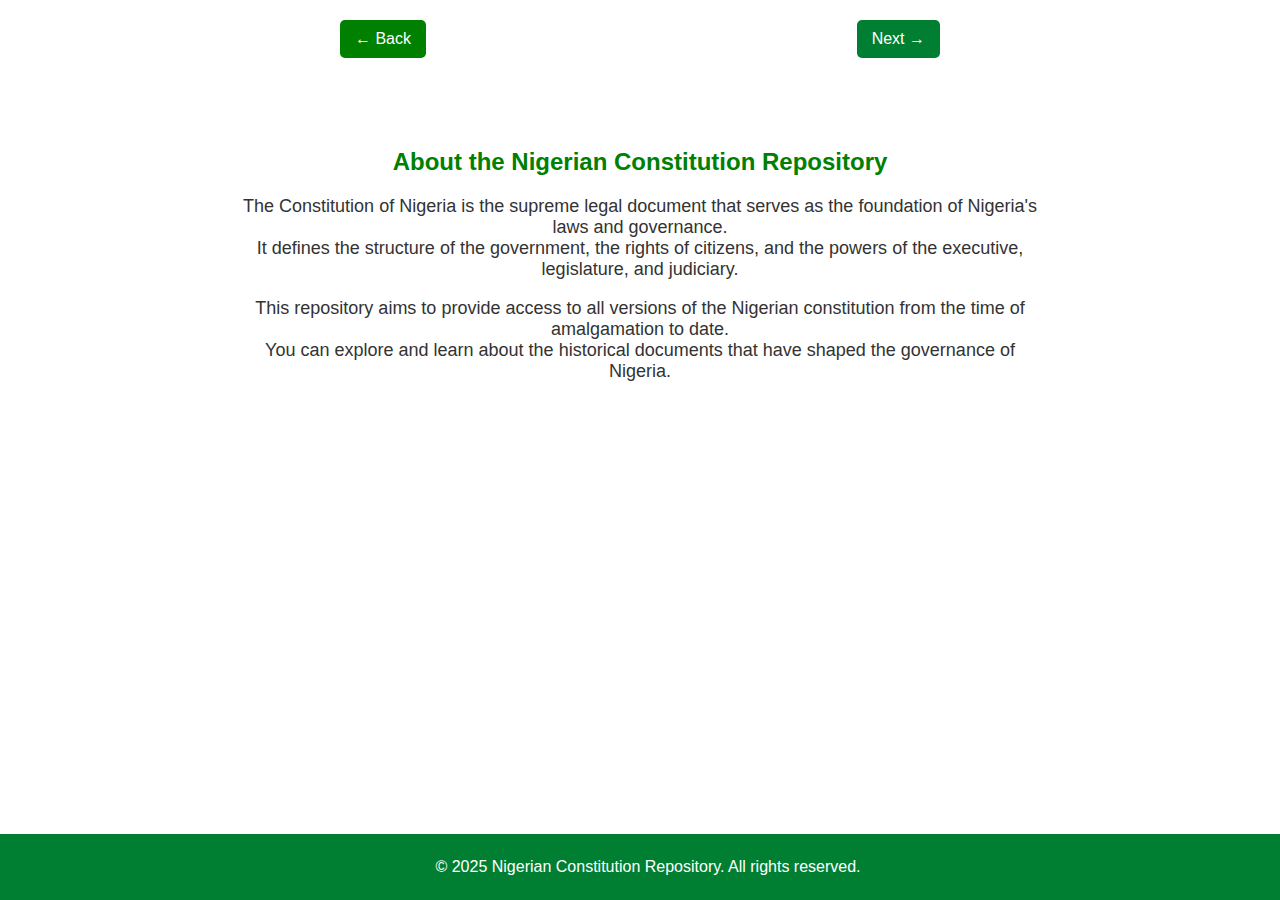
<file: frontend/about.html>
<html lang="en">
<head>
    <meta charset="UTF-8">
    <meta name="viewport" content="width=device-width, initial-scale=1.0">
    <link rel="stylesheet" href="styles.css">
    <title>Document</title>
</head>
<body>
    <div class="nav-buttons">
        <button onclick="goBack()" class="back-button">← Back</button>
        <button onclick="goForward()" class="forward-button">Next →</button>
    </div>
    
    <div class="about" id="about">
        <h2>About the Nigerian Constitution Repository</h2>
        <p>The Constitution of Nigeria is the supreme legal document that serves as the foundation of Nigeria's laws and governance.
            <br> It defines the structure of the government, the rights of citizens, and the powers of the executive, legislature, and judiciary.</p>
          <p> This repository aims to provide access to all versions of the Nigerian constitution from the time of amalgamation to date. <br>
            You can explore and learn about the historical documents that have shaped the governance of Nigeria.</p>
    </div>


     <!-- Footer -->
     <footer>
        <p>&copy; 2025 Nigerian Constitution Repository. All rights reserved.</p>
    </footer>
    <script src="script.js"></script>
</body>
</html>
</file>
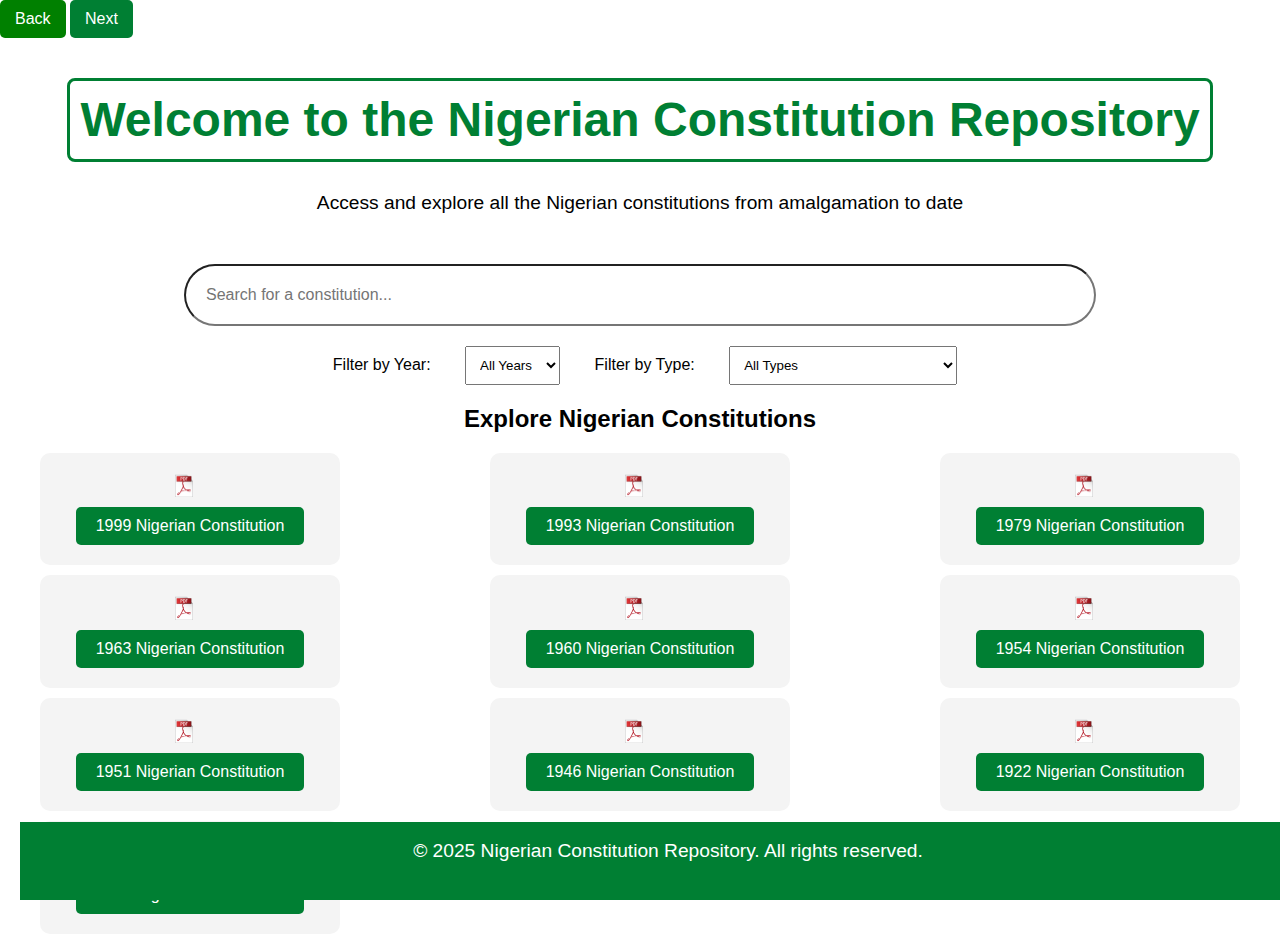
<file: frontend/access.html>
<!DOCTYPE html>
<html lang="en">

<head>
    <meta charset="UTF-8">
    <meta name="viewport" content="width=device-width, initial-scale=1.0">
    <title>Nigerian Constitution Repository</title>
    <link rel="stylesheet" href="styles.css">
</head>
<button class="back-button" onclick="goBack()">Back</button>
<button class="forward-button" onclick="goForward()">Next</button>


    <!-- Hero Section -->
    <div class="hero" id="home">
        <div class="content">
            <h1>Welcome to the Nigerian Constitution Repository</h1>
            <p>Access and explore all the Nigerian constitutions from amalgamation to date</p>
            <input type="text" id="search-bar" placeholder="Search for a constitution...">
        </div>


    <!-- Filter Section -->
<div class="filter-section">
    <label for="year-filter">Filter by Year:</label>
    <select id="year-filter">
        <option value="all">All Years</option>
        <option value="1914">1914</option>
        <option value="1922">1922</option>
        <option value="1946">1946</option>
        <option value="1951">1951</option>
        <option value="1954">1954</option>
        <option value="1960">1960</option>
        <option value="1963">1963</option>
        <option value="1979">1979</option>
        <option value="1999">1999</option>
    </select>

    <label for="type-filter">Filter by Type:</label>
    <select id="type-filter">
        <option value="all">All Types</option>
        <option value="Amalgamation">Amalgamation</option>
        <option value="Colonial Period">Colonial Period</option>
        <option value="Post Independence Democratic">Post Independence Democratic</option>
        <option value="Military rule">Military rule</option>
        <option value="Democratic">Democratic</option>
    </select>
</div>

    <!-- Constitution List Section -->
    <div class="constitution-list" id="documents">
        <h2>Explore Nigerian Constitutions</h2>
        <div class="documents">
            
            <div class="doc-item" data-year= "1999" data-type="Democratic">
                <img class="pdf-icon" src="pdf-icon.png" alt="PDF Icon">
                <a href="../pdf/1999_constitution.pdf" target="_blank">1999 Nigerian Constitution</a>
            </div>

            <div class="doc-item" data-year= "1993" data-type="Military rule">
                <img class="pdf-icon" src="pdf-icon.png" alt="PDF Icon">
                <a href="../pdf/1993_constitution.pdf" target="_blank">1993 Nigerian Constitution</a>
            </div>

            <div class="doc-item" data-year= "1979" data-type="Military rule">
                <img class="pdf-icon" src="pdf-icon.png" alt="PDF Icon">
                <a href="constitution-1.pdf" target="_blank">1979 Nigerian Constitution</a>
            </div>
           
            <div class="doc-item" data-year= "1963" data-type="Military rule">
                <img class="pdf-icon" src="pdf-icon.png" alt="PDF Icon">
                <a href="constitution-1.pdf" target="_blank">1963 Nigerian Constitution</a>
            </div>

            <div class="doc-item" data-year= "1960" data-type="Post Independence Democratic">
                <img class="pdf-icon" src="pdf-icon.png" alt="PDF Icon">
                <a href="constitution-2.pdf" target="_blank">1960 Nigerian Constitution</a>
            </div>

            <div class="doc-item" data-year= "1954" data-type="Colonial Period">
                <img class="pdf-icon" src="pdf-icon.png" alt="PDF Icon">
                <a href="constitution-3.pdf" target="_blank">1954 Nigerian Constitution</a>
            </div>

            <div class="doc-item" data-year= "1951" data-type="Colonial Period">
                <img class="pdf-icon" src="pdf-icon.png" alt="PDF Icon">
                <a href="constitution-4.pdf" target="_blank">1951 Nigerian Constitution</a>
            </div>

            <div class="doc-item" data-year="1946" data-type="Colonial Period">
                <img class="pdf-icon" src="pdf-icon.png" alt="PDF Icon">
                <a href="constitution-1.pdf" target="_blank">1946 Nigerian Constitution</a>
            </div>

            <div class="doc-item" data-year="1922" data-type="Colonial Period">
                <img class="pdf-icon" src="pdf-icon.png" alt="PDF Icon">
                <a href="constitution-1.pdf" target="_blank">1922 Nigerian Constitution</a>
            </div>

            <div class="doc-item" data-year="1914" data-type="Amalgamation">
                <img class="pdf-icon" src="pdf-icon.png" alt="PDF Icon">
                <a href="constitution-1.pdf" target="_blank">1914 Nigerian Constitution</a>
            </div>
           
        </div>
    </div>


    <!-- Footer -->
    <footer>
        <p>&copy; 2025 Nigerian Constitution Repository. All rights reserved.</p>
    </footer>


    <script src="script.js"></script>
</body>

</html>
</file>
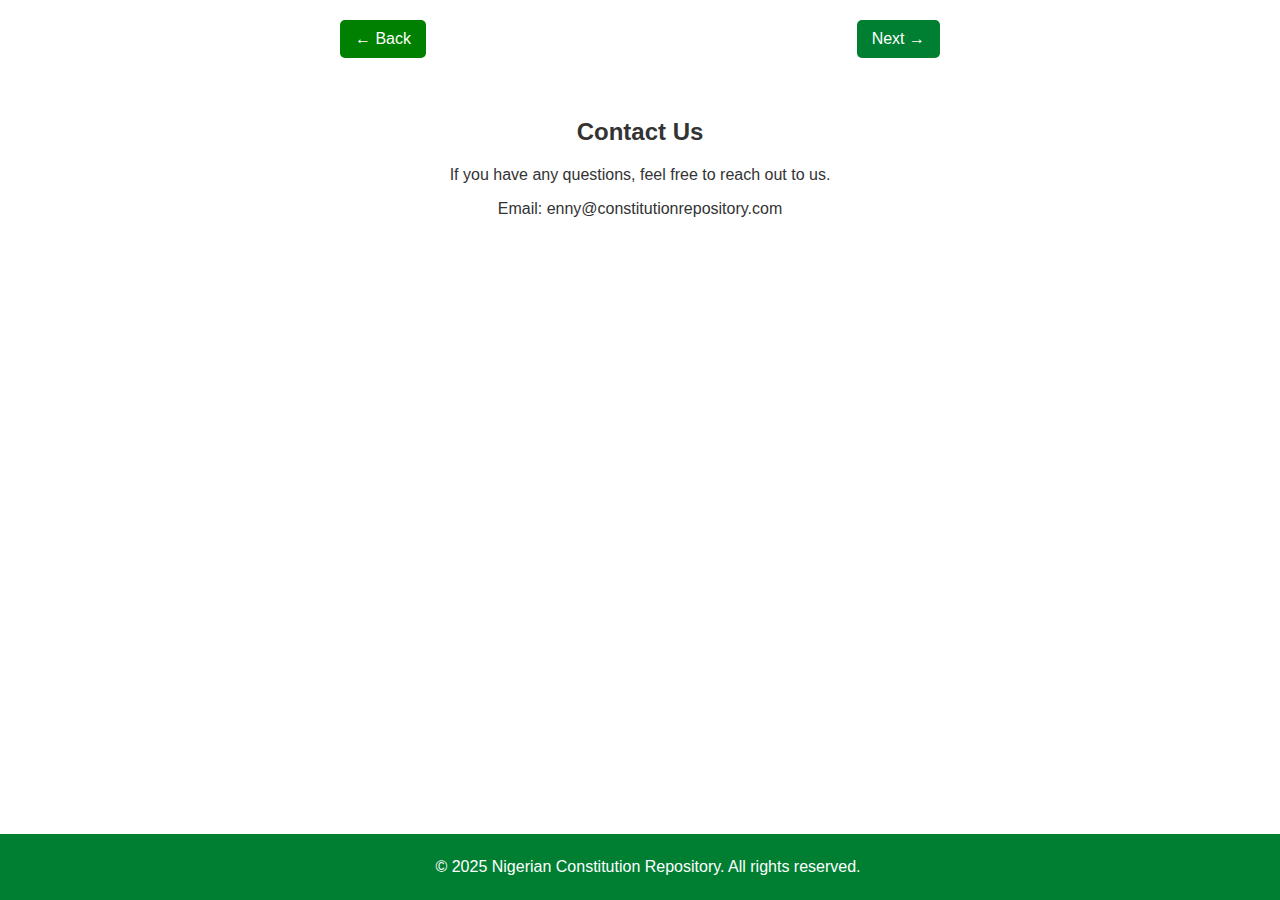
<file: frontend/contact.html>
<html lang="en">
<head>
    <meta charset="UTF-8">
    <meta name="viewport" content="width=device-width, initial-scale=1.0">
    <link rel="stylesheet" href="styles.css">
    <title>Document</title>
</head>
<body>
    <div class="nav-buttons">
        <button onclick="goBack()" class="back-button">← Back</button>
        <button onclick="goForward()" class="forward-button">Next →</button>
    </div>
    
    <div class="contact" id="contact">
        <h2>Contact Us</h2>
        <p>If you have any questions, feel free to reach out to us.</p>
        <p>Email: enny@constitutionrepository.com</p>
    </div>


     <!-- Footer -->
     <footer>
        <p>&copy; 2025 Nigerian Constitution Repository. All rights reserved.</p>
    </footer>
    <script src="script.js"></script>
</body>
</html>
</file>
<file: frontend/styles.css>
body {
  font-family: Arial, sans-serif;
  margin: 0;
  padding: 0;
  background-color: #fff;
  color: #333;
  margin-bottom: 40px;
  padding-bottom: 50px; 
}


/* Green Heading */
h1 {
  color: #007f33; /* Dark green */
  font-weight: bold;
  border: 3px solid #007f33; 
  padding: 10px;
  border-radius: 8px;
  text-align: center;
}

/* Green Bordered Container */
.container {
  background: white;
  padding: 25px;
  border-radius: 10px;
  border: 5px solid #007f33; /* Green edges */
  box-shadow: 0px 4px 8px rgba(0, 0, 0, 0.1);
}

/* Search Bar and Dropdown Styling */
#searchBox, #filterDropdown, #subFilterDropdown #sectionNumber{
  border: 1px solid #007f33;
  border-radius: 8px;
  padding: 10px;
  font-size: 16px;
}
.d-flex.gap-3 {
  align-items: center;
}

/* Green Buttons for Summarization and Analysis */
.btn-success,
.btn-primary,
.btn-warning,
.forward-button {
  background-color: #007f33 !important; 
  border: none;
  color: white;
  padding: 10px 15px;
  border-radius: 5px;
  transition: transform 0.2s, box-shadow 0.2s;
}

.btn-success:hover, .btn-primary:hover,.btn-warning:hover 
.back-button:hover, .forward-button:hover {
  background-color: #007f33 !important; 
  transform: scale(1.05); 
  box-shadow: 0 4px 8px rgba(0, 0, 0, 0.2);
}

/* Textarea Container for Side-by-Side Layout */
.textarea-container {
  display: flex; 
  gap: 10px;
  width: 100%;
  border: 5px solid #007f33; 
  border-radius: 8px;
  overflow: hidden; 
}

/* Textbox Styling */
textarea {
  background: #f8fff8; 
  border: none; 
  padding: 15px;
  min-height: 180px;
  width: 100%;
  resize: none;
  color: black; 
  font-size: 16px;
}

/* Vertical Green Separator Between Textboxes */
.textarea-container textarea:not(:last-child) {
  border-right: 5px solid #007f33; 
}

/* Navbar styles */
.navbar {
  background-color: #007f33; 
  padding: 15px 40px;
  min-height: 50px;
  display: flex;
  justify-content: space-between; 
  align-items: center;
  position: relative;
  
}
.nav-buttons {
  display: flex;
  justify-content: space-between;
  max-width: 600px; 
  margin: 0 auto;
}

/* Align nav links to the right */
.nav-links {
  list-style-type: none;
  padding: 0;
  display: flex;
  gap: 15px;
  margin-left: auto;
  transition: transform 0.3s ease-in-out;
}
.nav-links.show {
  transform: translateX(0); 
}

.nav-links li {
  display: inline;
}

.nav-links li a {
  color: white;
  text-decoration: none;
  font-size: 16px;
}

.nav-links li a:hover {
  color: #d4edda; 
}

.navbar ul.nav-links {
    display: flex;
    justify-content: space-around;
    list-style-type: none;
}

.navbar .menu-toggle {
    display: none; 
}
/* Hamburger menu (hidden by default) */
.menu-toggle {
  display: none;
  font-size: 36px;
  color: black;
  cursor: pointer;
}

@media screen and (max-width: 768px) {
  .navbar ul.nav-links {
      display: none;
      flex-direction: column;
      width: 100%;
      background-color: #333;
  }

  .navbar ul.nav-links.show {
      display: block;
  }
}


/* Responsive Design */
@media screen and (max-width: 768px) {
    .navbar {
        flex-direction: column;
        align-items: flex-start;
    }

    .nav-links {
        display: none;
        flex-direction: column;
        width: 100%;
        background-color: #007f33;
        padding: 10px 0;
    }

    .nav-links.active {
        display: flex;
    }

    .menu-toggle {
        display: block;
    }

    .d-flex.gap-3 {
        flex-direction: column;
        gap: 10px;
    }

    .textarea-container {
        flex-direction: column;
    }

    textarea:not(:last-child) {
        border-right: none;
        border-bottom: 5px solid #007f33;
    }
}

/* Hero Section */
.hero {
  background-color: white; 
  color: black;
  padding: 40px 20px;
  text-align: center;
  align-items: center;
  justify-content: center;
  flex-direction: row;
  position: relative;
  height: 20vh;
}


.hero .content {
  display: flex;
  flex-direction: column;
  align-items: center; 
  text-align: center;

   
}

.hero h1 {
  margin: 0;
  font-size: 3rem;
  line-height: 1.2;
  font-weight: bold;
  margin-bottom: 20px;
  
} 
.hero p {
  font-size: 1.2rem; 
  margin-top: 10px;
  margin-bottom: 30px;
  
}

/* Search bar styling */
.hero #search-bar {
  padding: 20px;
  width: 70%;
  border-radius: 35px;
  font-size: 1rem;
  margin-top: 20px;
  transition: all 0.3s ease;
  box-shadow: 0 4px 6px rgba (0, 0, 0, 0.1);
}

.hero #search-bar:focus {
  outline: none;
  box-shadow: 0 4px 8px rgba(0, 0, 0, 0.2);
}

@media (max-width: 768px) {
  .hero h1 {
      font-size: 2rem; 
  }

  .hero p {
      font-size: 1rem; 
  }

  .hero #search-bar {
      width: 80%; 
  }
}

/* PDF Icon */
.pdf-icon {
  width: 20px;
  vertical-align: middle;
  margin-right: 10px;
}

/* Filter Section */
.filter-section {
  margin: 20px;
  text-align: center;
}

.filter-section label,
.filter-section select {
  margin: 0 10px;
  padding: 10px;
}

/* Constitution List Section */
.constitution-list {
  margin: 20px;
}

.documents {
  display: flex;
  flex-wrap: wrap;
  justify-content: space-between;
  gap: 10px;
}

.doc-item {
  background-color: #f4f4f4;
  padding: 20px;
  width: 250px;
  text-align: center;
  border-radius: 10px;
  box-sizing: border-box;
}

@media (min-width: 768px) {
  .doc-item{
      width: 300px;
  }
}
.doc-item a {
  display: inline-block;
  margin-top: 10px;
  padding: 10px 20px;
  background-color: #007f33;
  color: white;
  text-decoration: none;
  border-radius: 5px;
}

.doc-item a:hover {
  background-color: #005f23;
}


.about {
  text-align: center;
  padding: 50px;
  max-width: 800px;
  margin: 0 auto;
}

.about h2 {
  color: green;
}

.about p {
  font-size: 18px;
  color: #333;
}

.contact {
  text-align: center;
  padding: 20px;
  display: block;
}

.nav-buttons {
  display: flex;
  justify-content: space-between; 
  padding: 20px;
  width: 100%;
}

.back-button, .forward-button {
  background-color: green;
  color: white;
  padding: 10px 15px;
  border: none;
  border-radius: 5px;
  cursor: pointer;
  font-size: 16px;
}

.forward-button {
  background-color: #28a745;
}

.back-button:hover {
  background-color: #0056b3;
}

.forward-button:hover {
  background-color: #218838;
}


/* Footer */
footer {
  text-align: center;
  padding: 8px;
  background-color: #007f33;
  color: white;
  position: fixed;
  width: 100%;
  bottom: 0;
}
</file>
